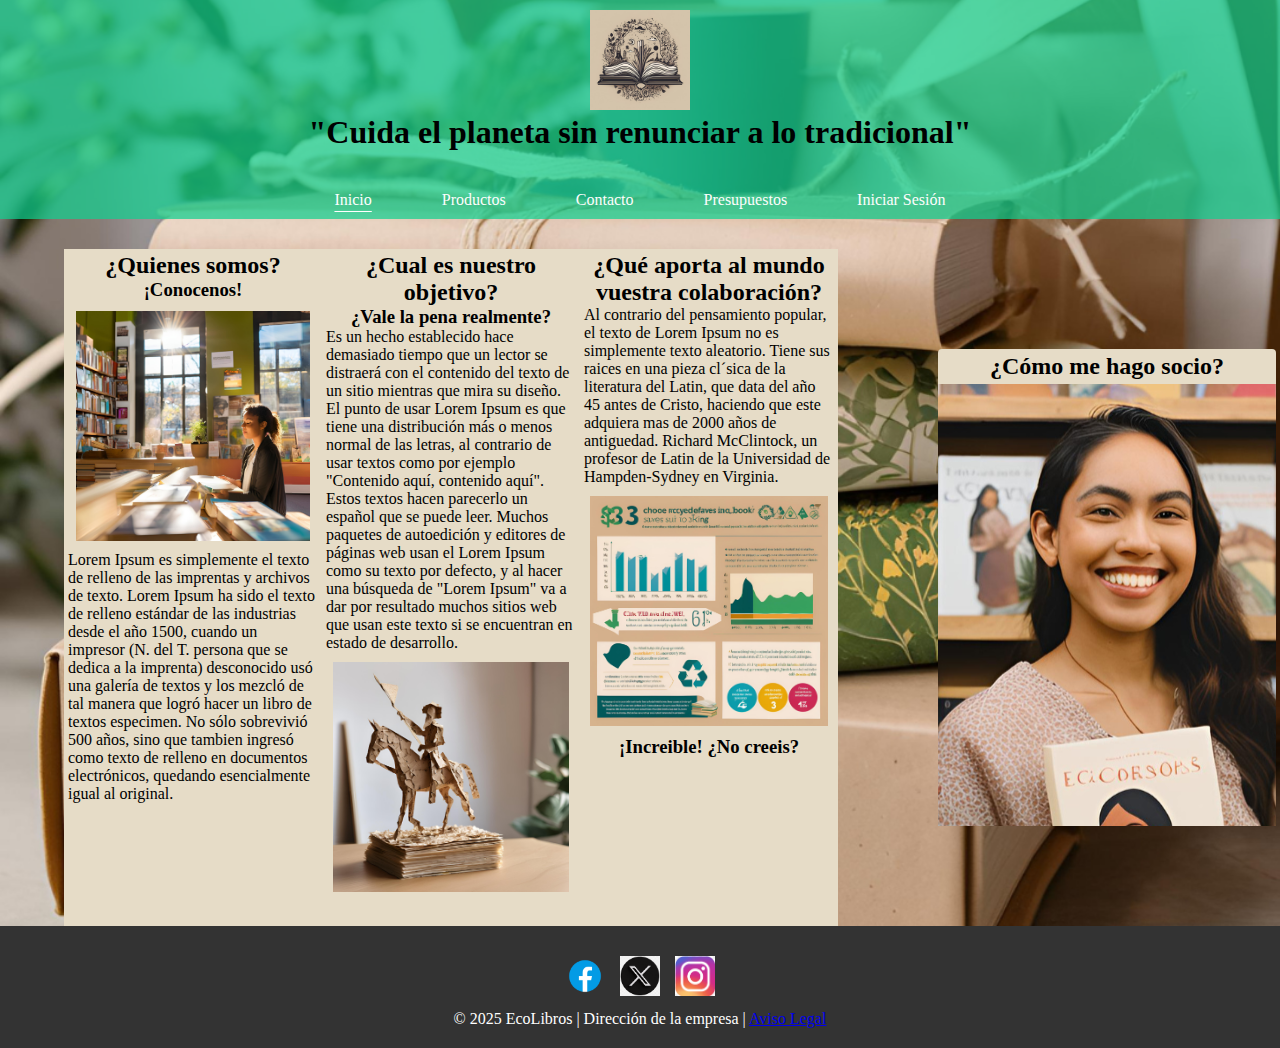
<file: index.html>
<!DOCTYPE html>
<html lang="es">
<head>
    <meta charset="UTF-8">
    <meta name="viewport" content="width=device-width, initial-scale=1.0">
    <title>EcoLibros</title>
    <link rel="stylesheet" href="./CSS/estilosindex.css">
</head>
<body class="background">
    <header class="fondo">
        <img src="./images/3.png" alt="Logotipo" class="logo" height="1080" width="1080">
        <h1>"Cuida el planeta sin renunciar a lo tradicional"</h1>
    </header>
        <nav>
            <ul class="fondo">
                <li><a href="#" class="active">Inicio</a></li>
                <li><a href="./Views/productos.html">Productos</a></li> 
                <li><a href="./Views/contacto.html">Contacto</a></li> 
                <li class="presupuestos"><a href="../Views/presupuestos.html">Presupuestos</a></li>
                <li><a href="./Views/Iniciodesesion.html">Iniciar Sesión</a></li>
            </ul>
        </nav>
    <main>
        <section>
            <h2>¿Quienes somos?</h2>
            <article>
                <h3> 
                    ¡Conocenos!
                </h3>
                <div class="seccion">
                    <img src="./images/22.png" alt="persona biblioteca">
                </div>
                <p>
                    Lorem Ipsum es simplemente el texto de relleno de las imprentas y archivos de texto. Lorem Ipsum ha sido el texto de relleno estándar de las industrias desde el año 1500, cuando un impresor (N. del T. persona que se dedica a la imprenta) desconocido usó una galería de textos y los mezcló de tal manera que logró hacer un libro de textos especimen. No sólo sobrevivió 500 años, sino que tambien ingresó como texto de relleno en documentos electrónicos, quedando esencialmente igual al original.
                </p>
            </article> 
        </section>
        <section>   
            <h2>¿Cual es nuestro objetivo?</h2>
            <article> 
                <h3>
                    ¿Vale la pena realmente?
                </h3>
                <p>
                    Es un hecho establecido hace demasiado tiempo que un lector se distraerá con el contenido del texto de un sitio mientras que mira su diseño. El punto de usar Lorem Ipsum es que tiene una distribución más o menos normal de las letras, al contrario de usar textos como por ejemplo "Contenido aquí, contenido aquí". Estos textos hacen parecerlo un español que se puede leer. Muchos paquetes de autoedición y editores de páginas web usan el Lorem Ipsum como su texto por defecto, y al hacer una búsqueda de "Lorem Ipsum" va a dar por resultado muchos sitios web que usan este texto si se encuentran en estado de desarrollo.
                </p>
                <div class="seccion">
                    <img src="./images/17.png" alt="infofoto">
                </div>
            </article>
        </section> 
        <section> 
            <h2>¿Qué aporta al mundo vuestra colaboración?</h2>
            <article>
                <p>
                    Al contrario del pensamiento popular, el texto de Lorem Ipsum no es simplemente texto aleatorio. Tiene sus raices en una pieza cl´sica de la literatura del Latin, que data del año 45 antes de Cristo, haciendo que este adquiera mas de 2000 años de antiguedad. Richard McClintock, un profesor de Latin de la Universidad de Hampden-Sydney en Virginia. 
                </p>
                <div class="seccion">
                    <img src="./images/13.png" alt="quijote de papel">
                </div>
                <h3>
                    ¡Increible! ¿No creeis?
                </h3>
            </article>
        </section> 
        <aside>
            <h2><a href="./Views/presupuestos.html">¿Cómo me hago socio?</a></h2> <!---->
            <img src="./images/12.png" alt="Foto de cienta" class="Clienta">
        </aside>
    </main>
    <footer>
        <div class="social">
            <a href="https://www.facebook.com/facebook/?locale=es_ES"><img src="./images/Facebook.png" alt="Facebook" class="icono" height="512" width="512"></a>
            <a href="https://x.com/twitter?lang=es"><img src="./images/Twitter.png" alt="Twitter" class="icono" height="920" width="920"></a>
            <a href="https://www.instagram.com/aliceunbounded_/"><img src="./images/Instagram.png" alt="Instagram" class="icono" height="168" width="170"></a>
        </div>
        <p>&copy; 2025 EcoLibros | Dirección de la empresa | <a href="#">Aviso Legal</a></p>
    </footer>
    
</body>
</html>
</file>
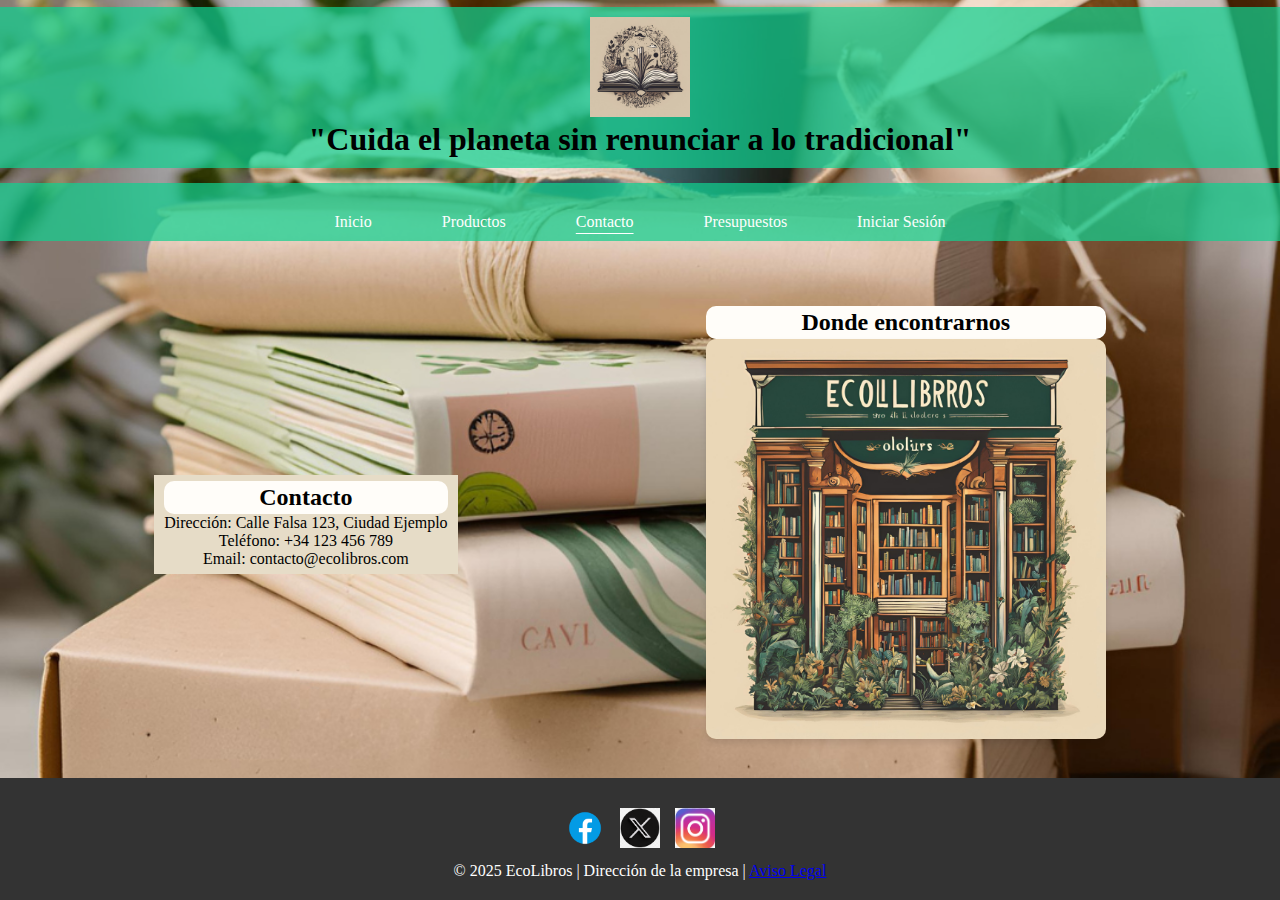
<file: Views/contacto.html>
<!DOCTYPE html>
<html lang="es">
<head>
    <meta charset="UTF-8">
    <meta name="viewport" content="width=device-width, initial-scale=1.0">
    <title>EcoLibros</title>
    <link rel="stylesheet" href="../CSS/estiloscontacto.css">
</head>
<body class="background">
    <header>
        <img src="../images/3.png" alt="Logotipo" class="logo" height="1080" width="1080">
        <h1>"Cuida el planeta sin renunciar a lo tradicional"</h1>
    </header>
        <nav>
            <ul>
                <li><a href="../index.html">Inicio</a></li>
                <li><a href="./productos.html">Productos</a></li> 
                <li><a href="#" class="active">Contacto</a></li> 
                <li class="pedidos"><a href="./presupuestos.html">Presupuestos</a></li>
                <li><a href="./Iniciodesesion.html">Iniciar Sesión</a></li>
            </ul>
        </nav>
        <main>
            <section class="contact-info">
                <h2>Contacto</h2>
                <p>Dirección: Calle Falsa 123, Ciudad Ejemplo</p>
                <p>Teléfono: +34 123 456 789</p>
                <p>Email: contacto@ecolibros.com</p>
            </section>
            <section class="map">
                <h2>Donde encontrarnos</h2>
                <img src="../images/2.png" alt="Mapa de ubicación de EcoLibros" height="1080" width="1080">
            </section>
        </main>
        <footer>
            <div class="social">
                <a href="https://www.facebook.com/facebook/?locale=es_ES"><img src="../images/Facebook.png" alt="Facebook" class="icono" height="512" width="512"></a>
                <a href="https://x.com/twitter?lang=es"><img src="../images/Twitter.png" alt="Twitter" class="icono" height="920" width="920"></a>
                <a href="https://www.instagram.com/aliceunbounded_/"><img src="../images/Instagram.png" alt="Instagram" class="icono" height="168" width="170"></a>
            </div>
            <p>&copy; 2025 EcoLibros | Dirección de la empresa | <a href="#">Aviso Legal</a></p>
        </footer>
    
</body>
</html>
</file>
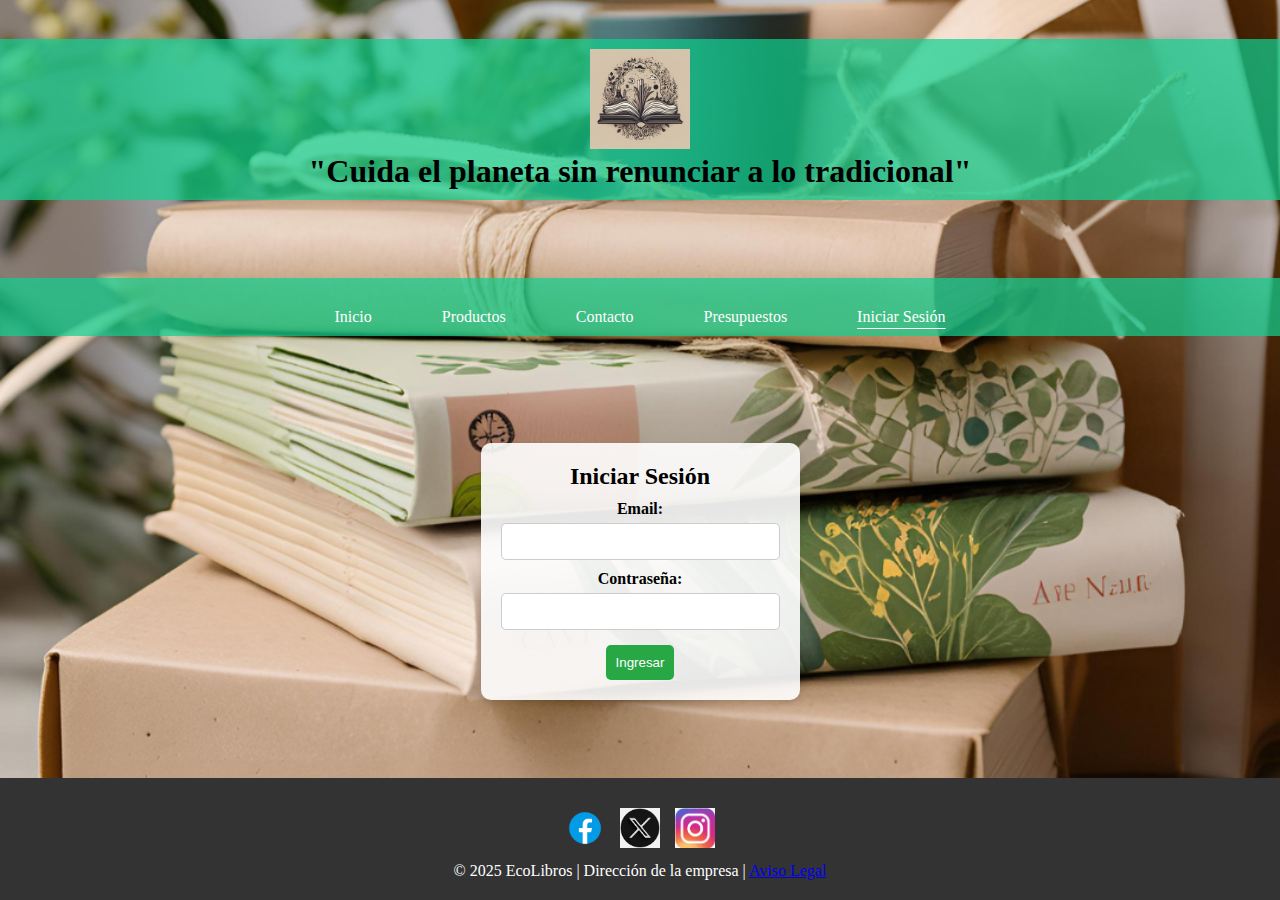
<file: Views/Iniciodesesion.html>
<!DOCTYPE html>
<html lang="es">
<head>
    <meta charset="UTF-8">
    <meta name="viewport" content="width=device-width, initial-scale=1.0">
    <title>EcoLibros</title>
    <link rel="stylesheet" href="../CSS/iniciodesesion.css">
</head>
<body class="background">
    <header>
        <img src="../images/3.png" alt="Logotipo" class="logo" height="1080" width="1080">
        <h1>"Cuida el planeta sin renunciar a lo tradicional"</h1>
    </header>
        <nav>
            <ul>
                <li><a href="../index.html">Inicio</a></li>
                <li><a href="./productos.html">Productos</a></li> 
                <li><a href="./contacto.html">Contacto</a></li> 
                <li class="pedidos"><a href="./presupuestos.html">Presupuestos</a></li>
                <li><a href="#" class="active">Iniciar Sesión</a></li>
            </ul>    
        </nav>
        <main>
            <section class="login-form">
                <h2>Iniciar Sesión</h2>
                <form action="#" method="POST">
                    <label for="email">Email:</label>
                    <input type="email" id="email" name="email" pattern="\w+([\.-]?\w+)*@\w+([\.-]?\w+)*(\.\w{2,4})+" size="30" required>
                    
                    <label for="password">Contraseña:</label>
                    <input type="password" id="password" name="password" required >
                    
                    <button type="submit">Ingresar</button>
                </form>
            </section>
        </main>
        <footer>
        <div class="social">
            <a href="https://www.facebook.com/facebook/?locale=es_ES"><img src="../images/Facebook.png" alt="Facebook" class="icono" height="512" width="512"></a>
            <a href="https://x.com/twitter?lang=es"><img src="../images/Twitter.png" alt="Twitter" class="icono" height="920" width="920"></a>
            <a href="https://www.instagram.com/aliceunbounded_/"><img src="../images/Instagram.png" alt="Instagram" class="icono" height="168" width="170"></a>
        </div>
        <p>&copy; 2025 EcoLibros | Dirección de la empresa | <a href="#">Aviso Legal</a></p>
    </footer>
    
</body>
</html>
</file>
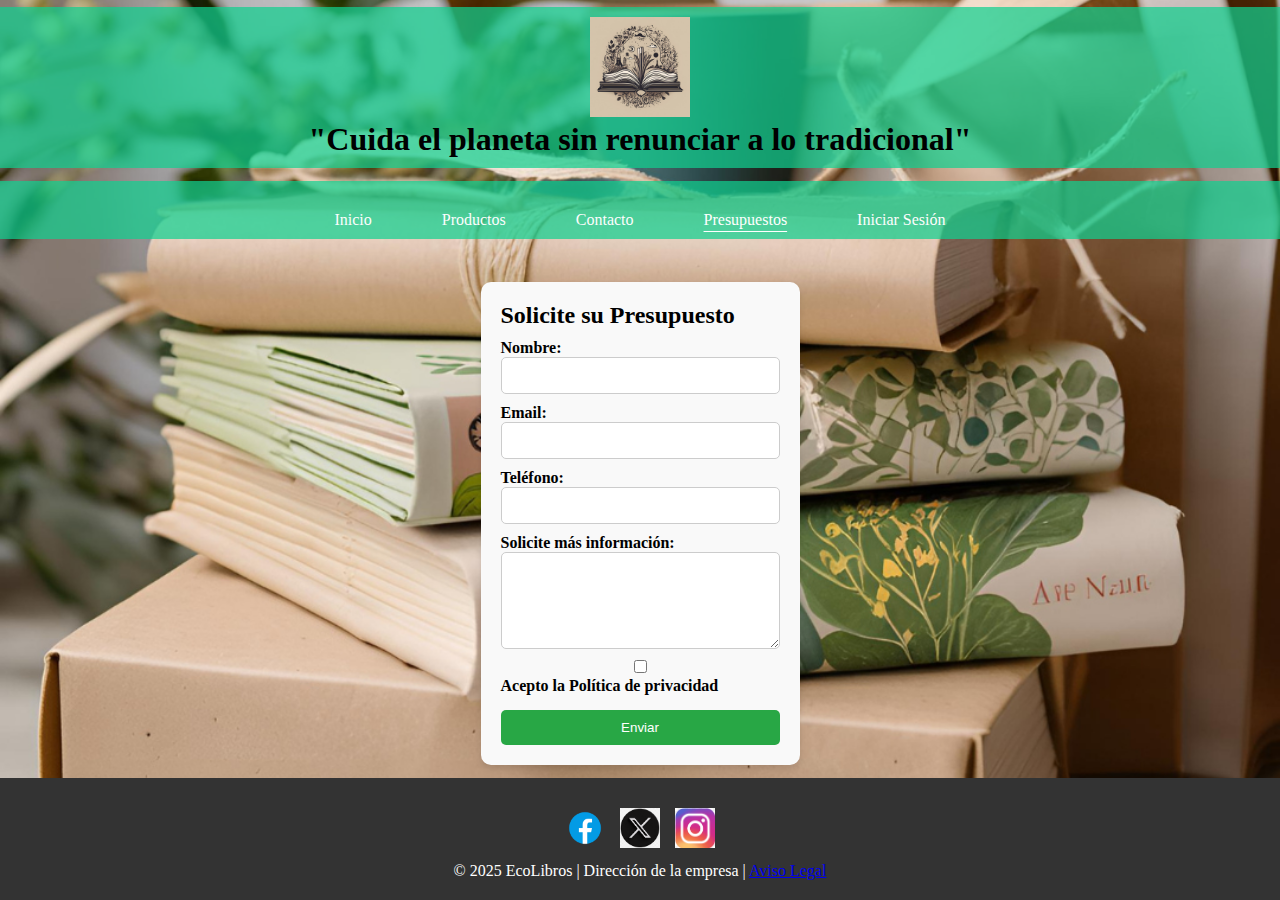
<file: Views/presupuestos.html>
<!DOCTYPE html>
<html lang="es">
<head>
    <meta charset="UTF-8">
    <meta name="viewport" content="width=device-width, initial-scale=1.0">
    <title>EcoLibros</title>
    <link rel="stylesheet" href="../CSS/estilopresupuestos.css">
</head>
<body class="background">
    <header>
        <img src="../images/3.png" alt="Logotipo" class="logo" height="1080" width="1080">
        <h1>"Cuida el planeta sin renunciar a lo tradicional"</h1>
    </header>
        <nav>
            <ul class="fondo">
                <li><a href="../index.html">Inicio</a></li>
                <li><a href="./productos.html">Productos</a></li> 
                <li><a href="./contacto.html">Contacto</a></li> 
                <li class="presupuestos"><a href="#" class="active">Presupuestos</a></li>
                <li><a href="./Iniciodesesion.html">Iniciar Sesión</a></li>
            </ul>
        </nav>
        <main>
            <section class="budget-form">
                <h2>Solicite su Presupuesto</h2>
                <form action="#" method="POST">
                    <label for="name">Nombre:</label>
                    <input type="text" id="name" name="name" pattern="[a-zA-Z áÁéÉíÍóÓúÚñÑ]+" minlength="5" maxlength="40" required>
                    
                    <label for="email">Email:</label>
                    <input type="email" id="email" name="email" pattern="\w+([\.-]?\w+)*@\w+([\.-]?\w+)*(\.\w{2,4})+" size="30" required>
                    
                    <label for="phone">Teléfono:</label>
                    <input type="tel" id="phone" name="phone" pattern="(\+34|0034|34)? [ -]*(6|7)[ -]*([0-9][ -]*)" required>
                    
                    <label for="message">Solicite más información:</label>
                    <textarea id="message" name="message" rows="5" required></textarea>
                    
                    <label>
                        <input type="checkbox" id="privacy" name="privacy" required>
                        Acepto la Política de privacidad
                    </label>
                    
                    <button type="submit">Enviar</button>
                </form>
            </section>
        </main>
        <footer>
            <div class="social">
                <a href="https://www.facebook.com/facebook/?locale=es_ES"><img src="../images/Facebook.png" alt="Facebook" class="icono" height="512" width="512"></a>
                <a href="https://x.com/twitter?lang=es"><img src="../images/Twitter.png" alt="Twitter" class="icono" height="920" width="920"></a>
                <a href="https://www.instagram.com/aliceunbounded_/"><img src="../images/Instagram.png" alt="Instagram" class="icono" height="168" width="170"></a>
            </div>
            <p>&copy; 2025 EcoLibros | Dirección de la empresa | <a href="#">Aviso Legal</a></p>
        </footer>
    
</body>
</html>
</file>
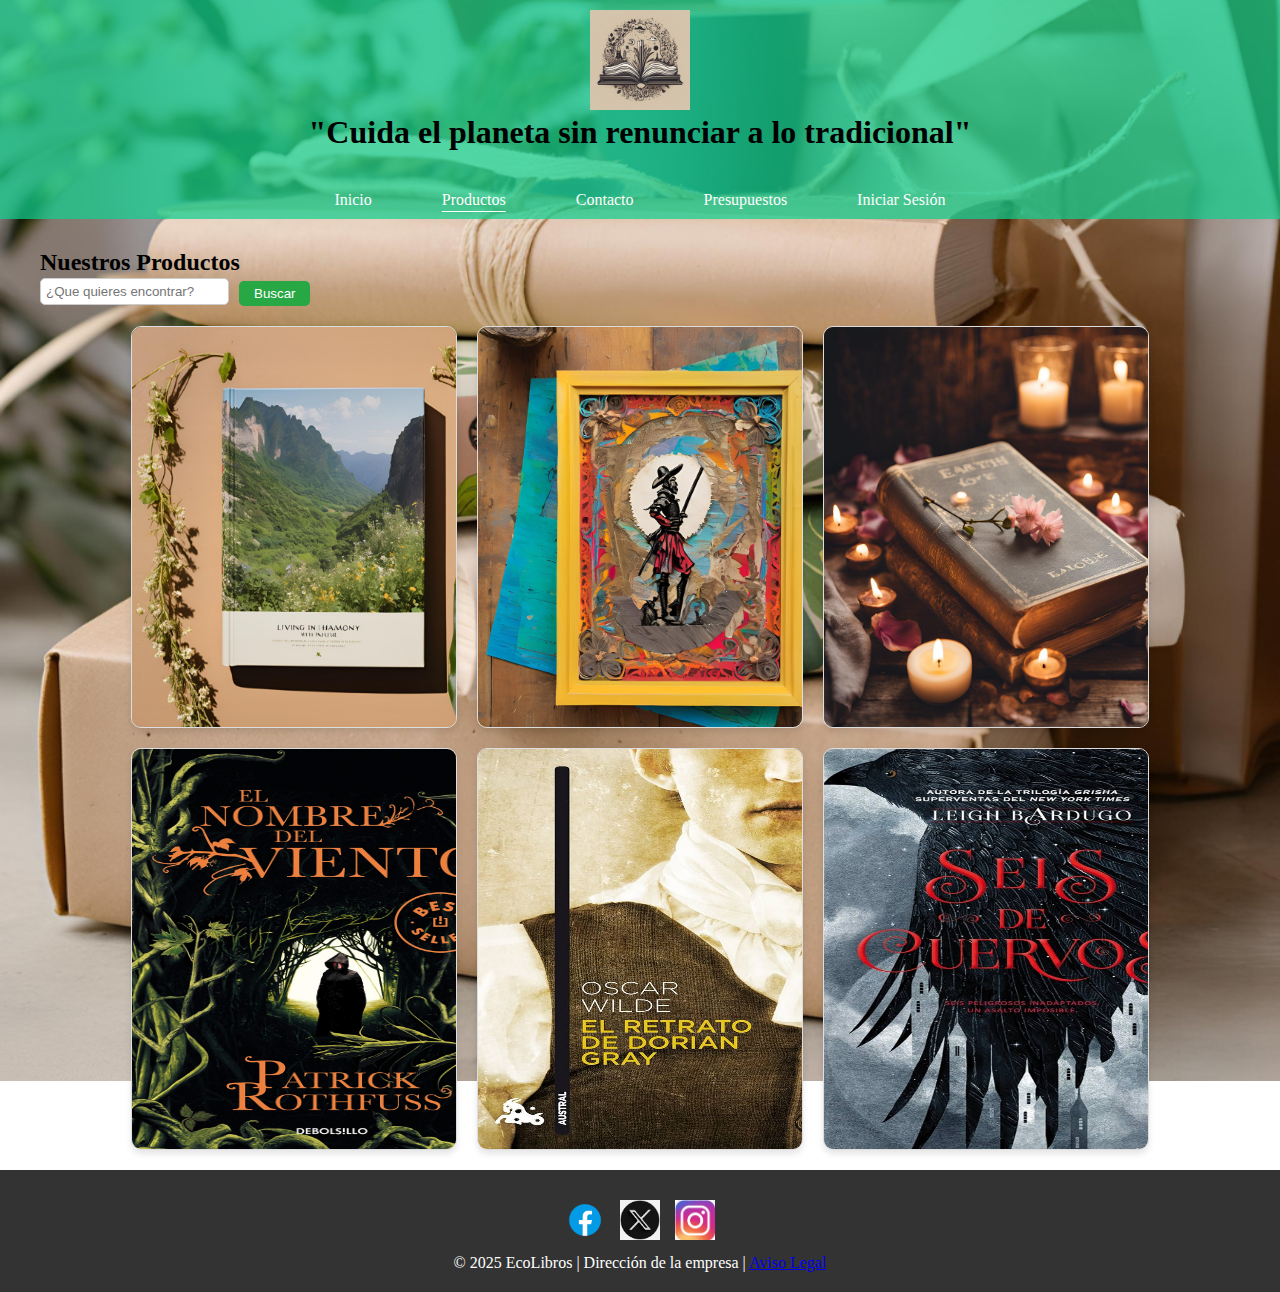
<file: Views/productos.html>
<!DOCTYPE html>
<html lang="es">
<head>
    <meta charset="UTF-8">
    <meta name="viewport" content="width=device-width, initial-scale=1.0">
    <title>EcoLibros</title>
    <link rel="stylesheet" href="../CSS/estoilosproductos.css">
</head>
<body class="background">
    <header>
        <img src="../images/3.png" alt="Logotipo" class="logo" height="1080" width="1080">
        <h1>"Cuida el planeta sin renunciar a lo tradicional"</h1>
    </header>
        <nav>
            <ul>
                <li><a href="../index.html">Inicio</a></li>
                <li><a href="#" class="active">Productos</a></li> 
                <li><a href="./Views/contacto.html">Contacto</a></li> 

                <li class="pedidos"><a href="./Views/presupuestos.html">Presupuestos</a></li>
                <li><a href="./Views/Iniciodesesion.html">Iniciar Sesión</a></li>

            </ul>
        </nav>
        <main>
            <section class="gallery">
                <h2>Nuestros Productos</h2>
                <form class="search-form">
                    <input type="search" placeholder="¿Que quieres encontrar?"> <!--Para que sea mas facil la busqueda de algun titulo en concreto-->
                    <input type="submit" value="Buscar">
               </form>
                <div class="grid-container">
                    <div class="grid-item"><a href="#"><img src="../images/5.png" alt="Producto 1" height="1058" width="1080"></a></div>
                    <div class="grid-item"><a href="#"><img src="../images/Quijote.png" alt="Producto 2" height="1065" width="1080"></a></div>
                    <div class="grid-item"><a href="#"><img src="../images/9.png" alt="Producto 3" height="1080" width="1080"></a></div>
                    <div class="grid-item"><a href="#"><img src="../images/Elnombreelviento.jpg" alt="Producto 4" height="2560" width="1684"></a></div>
                    <div class="grid-item"><a href="#"><img src="../images/Elretratodedoriangrey.jpg" alt="Producto 5" height="1000" width="663"></a></div>
                    <div class="grid-item"><a href="#"><img src="../images/Seisdecuervos.jpg" alt="Producto 6" height="1000" width="628"></a></div>
                </div>
            </section>
        </main>        
        <footer>
            <div class="social">
                <a href="https://www.facebook.com/facebook/?locale=es_ES"><img src="../images/Facebook.png" alt="Facebook" class="icono" height="512" width="512"></a>
                <a href="https://x.com/twitter?lang=es"><img src="../images/Twitter.png" alt="Twitter" class="icono" height="920" width="920"></a>
                <a href="https://www.instagram.com/aliceunbounded_/"><img src="../images/Instagram.png" alt="Instagram" class="icono" height="168" width="170"></a>
            </div>
            <p>&copy; 2025 EcoLibros | Dirección de la empresa | <a href="#">Aviso Legal</a></p>
        </footer>
</body>
</html>
</file>
<file: CSS/estilosindex.css>
/*Para que todo quede limpio de margenes*/ 
*{
    margin: 0%;
    padding: 0%;
    box-sizing: border-box;
}
/*Body en donde trabajaremos y crearemos la propia pagina*/
body{
    display: flex;
    flex-direction: column;
    min-height: 100vh;
}
body.background {
    background-image: url('/images/7.png');
    background-size: cover;
    background-position: center;
    background-repeat: no-repeat;
    background-attachment: fixed;
}
/*Encabezado de la página con el logo, la cita y el menú de pagina por el que desplazarse*/
header{
    text-align: center;
    width: 100%;
    margin: auto;
    padding: 10px;
    background-color: rgba(17, 207, 144, 0.718);
}
.logo{
    width: 100px;
    height: auto;
}
/***NAV***/
nav{
    display: flex;
    width: 100%;
    padding-bottom: 30px;
    margin: auto;
}
nav ul{
    display: flex;
    list-style: none;
    width: 100%;
    padding-top: 30px;
    padding-bottom: 10px;
    background-color: rgba(17, 207, 144, 0.718);
    position: relative;
    justify-content: center;
}
nav ul a{
    padding: 5px 35px;
    padding-bottom: 20px;
    text-decoration: none;
    color: rgb(253, 253, 253);
}
nav ul a:hover, nav ul a.active{
    color: rgb(255, 255, 255);
    text-decoration: underline;
    text-underline-offset: 6px;
}
/*Cuerpo de la página en donde dentro del Main se encuentran el Section y el Aside*/
/*Main*/
main{
    margin: auto;
    width: 90%;
    display:flex ;
}
/*Section*/
section{
    background-color: rgb(230, 220, 199);
    padding: 3px 4px;
}
main section .seccion{
    display: flex;
    justify-content: center;
    gap: 15px;
    padding: 10px 0;
    width: 250px;
    height: 250px;
}
h2{
    text-align: center;
}
h3{
    text-align: center;
}
/*Aside*/
main aside{
    margin: 100px;
    display: flex;
    flex-direction: column;
}
main aside .clienta {
    display: flex;
    justify-content: center;
    gap: 15px;
    padding: 10px 0;
    width: 250px;
    height: 250px;
    transition: transform 0.3s ease;
}
main aside a{
    text-decoration: none;
    color: black;
}
main aside a:hover{
    color: aliceblue;
}
aside h2{
    background-color: rgb(230, 220, 199);
    padding: 4px;
    border-top-left-radius: 4px;
    border-top-right-radius: 4px;
}
/*Pie de pagina*/
footer {
    background: #333;
    color: white;
    text-align: center;
    padding: 20px 0;
    width: 100%;
    margin-top: auto;
}
/*Iconos de redes sociales*/
.social {
    display: flex;
    justify-content: center;
    gap: 15px;
    padding: 10px 0;
}
.icono {
    width: 40px;
    height: 40px;
    transition: transform 0.3s ease;
}
.icono:hover {
    transform: scale(1.1);
}
/*Flex para que se adapte a la reduccion de pantalla y pagina*/
@media (max-width: 768px) {
    .grid-item {
        flex: 1 1 calc(50% - 40px);
        max-width: calc(50% - 40px);
    }
    header{
        align-items: center;
    }
    article section{
        flex-wrap: wrap;
    }
}

@media (max-width: 480px) {
    .grid-item {
        flex: 1 1 100%;
        max-width: 100%;
    }
    header{
        align-items: center;
    }
}
</file>
<file: CSS/estiloscontacto.css>
/*Para que todo quede limpio de margenes*/ 
*{
    margin: 0%;
    padding: 0%;
    box-sizing: border-box;
}
/*Body en donde trabajaremos y crearemos la propia pagina*/
body{
    display: flex;
    flex-direction: column;
    min-height: 100vh;
}
body.background {
    background-image: url('/images/7.png');
    background-size: cover;
    background-position: center;
    background-repeat: no-repeat;
    background-attachment: fixed;
}
/*Encabezado de la página con el logo, la cita y el menú de pagina por el que desplazarse*/
header{
    text-align: center;
    width: 100%;
    margin: auto;
    padding: 10px;
    background-color: rgba(17, 207, 144, 0.718);
}
.logo{
    width: 100px;
    height: auto;
}
/***NAV***/
nav{
    display: flex;
    width: 100%;
    padding-bottom: 30px;
    margin: auto;
}
nav ul{
    display: flex;
    list-style: none;
    width: 100%;
    padding-top: 30px;
    padding-bottom: 10px;
    background-color: rgba(17, 207, 144, 0.718);
    position: relative;
    justify-content: center;
}
nav ul a{
    padding: 5px 35px;
    padding-bottom: 20px;
    text-decoration: none;
    color: rgb(253, 253, 253);
}
nav ul a:hover, nav ul a.active{
    color: rgb(255, 255, 255);
    text-decoration: underline;
    text-underline-offset: 6px;
}
/*Main donde se encuentra la informacion y la ubicacion*/
main{
    margin: auto;
    width: 1200px;
    display: flex;
}
.contact-info, .map {
    max-width: 600px;
    margin: auto;
    padding: 20px;
    text-align: center;
}
.contact-info{
    background-color: rgb(230, 220, 199);
    padding: 6px 10px;
}
h2{
    background-color: rgb(255, 253, 249);
    padding: 3px 4px;
    border-radius: 10px;
}
.map img {
    width: 400px;
    height: auto;
    border-radius: 10px;
    box-shadow: 0px 4px 6px rgba(0, 0, 0, 0.1);
}
/*Pie de pagina*/
footer {
    background: #333;
    color: white;
    text-align: center;
    padding: 20px 0;
    width: 100%;
    margin-top: auto;
}
/*Iconos de redes sociales*/
.social {
    display: flex;
    justify-content: center;
    gap: 15px;
    padding: 10px 0;
}
.icono {
    width: 40px;
    height: 40px;
    transition: transform 0.3s ease;
}
.icono:hover {
    transform: scale(1.1);
}
/*Flex para que se adapte a la reduccion de pantalla y pagina*/
@media (max-width: 768px) {
    .grid-item {
        flex: 1 1 calc(50% - 40px);
        max-width: calc(50% - 40px);
    }
    header{
        align-items: center;
    }
}

@media (max-width: 480px) {
    .grid-item {
        flex: 1 1 100%;
        max-width: 100%;
    }
    header{
        align-items: center;
    }
}
</file>
<file: CSS/iniciodesesion.css>
/*Para que todo quede limpio de margenes*/ 
*{
    margin: 0%;
    padding: 0%;
    box-sizing: border-box;
}
/*Body en donde trabajaremos y crearemos la propia pagina*/
body{
    display: flex;
    flex-direction: column;
    min-height: 100vh;
}
body.background {
    background-image: url('/images/7.png');
    background-size: cover;
    background-position: center;
    background-repeat: no-repeat;
    background-attachment: fixed;
}
/*Encabezado de la página con el logo, la cita y el menú de pagina por el que desplazarse*/
header{
    text-align: center;
    width: 100%;
    margin: auto;
    padding: 10px;
    background-color: rgba(17, 207, 144, 0.718);
}
.logo{
    width: 100px;
    height: auto;
}
/***NAV***/
nav{
    display: flex;
    width: 100%;
    padding-bottom: 30px;
    margin: auto;
}
nav ul{
    display: flex;
    list-style: none;
    width: 100%;
    padding-top: 30px;
    padding-bottom: 10px;
    background-color: rgba(17, 207, 144, 0.718);
    position: relative;
    justify-content: center;
}
nav ul a{
    padding: 5px 35px;
    padding-bottom: 20px;
    text-decoration: none;
    color: rgb(253, 253, 253);
}
nav ul a:hover, nav ul a.active{
    color: rgb(255, 255, 255);
    text-decoration: underline;
    text-underline-offset: 6px;
}
nav form{
    display: flex;
}
/*Main*/
main{
    margin: auto;
    width: 1200px;
    display: flex;
}
/*Form en donde se pedira los datos del cliente*/
form ul{
    margin-left: 10px;
}
.login-form {
    max-width: 400px;
    margin: auto;
    padding: 20px;
    background: rgba(255, 255, 255, 0.9);
    border-radius: 10px;
    box-shadow: 0px 4px 6px rgba(0, 0, 0, 0.1);
    text-align: center;
}
.login-form label {
    display: block;
    margin-top: 10px;
    font-weight: bold;
}
.login-form input {
    width: 100%;
    padding: 10px;
    border: 1px solid #ccc;
    border-radius: 5px;
    margin-top: 5px;
}
.login-form button {
    margin-top: 15px;
    padding: 10px;
    background: #28a745;
    color: white;
    border: none;
    border-radius: 5px;
    cursor: pointer;
}
.login-form button:hover {
    background: #218838;
}
/*Pie de pagina*/
footer {
    background: #333;
    color: white;
    text-align: center;
    padding: 20px 0;
    width: 100%;
    margin-top: auto;
}
/*Iconos de redes sociales*/
.social {
    display: flex;
    justify-content: center;
    gap: 15px;
    padding: 10px 0;
}
.icono {
    width: 40px;
    height: 40px;
    transition: transform 0.3s ease;
}
.icono:hover {
    transform: scale(1.1);
}
/*Flex para que se adapte a la reduccion de pantalla y pagina*/
@media (max-width: 768px) {
    .grid-item {
        flex: 1 1 calc(50% - 40px);
        max-width: calc(50% - 40px);
    }
    header{
        align-items: center;
    }
}

@media (max-width: 480px) {
    .grid-item {
        flex: 1 1 100%;
        max-width: 100%;
    }
    header{
        align-items: center;
    }
}
</file>
<file: CSS/estilopresupuestos.css>
/*Para que todo quede limpio de margenes*/ 
*{
    margin: 0%;
    padding: 0%;
    box-sizing: border-box;
}
/*Body en donde trabajaremos y crearemos la propia pagina*/
body{
    display: flex;
    flex-direction: column;
    min-height: 100vh;
}
body.background {
    background-image: url('/images/7.png');
    background-size: cover;
    background-position: center;
    background-repeat: no-repeat;
    background-attachment: fixed;
}
/*Encabezado de la página con el logo, la cita y el menú de pagina por el que desplazarse*/
header{
    text-align: center;
    width: 100%;
    margin: auto;
    padding: 10px;
    background-color: rgba(17, 207, 144, 0.718);
}
.logo{
    width: 100px;
    height: auto;
}
/***NAV***/
nav{
    display: flex;
    width: 100%;
    padding-bottom: 30px;
    margin: auto;
}
nav ul{
    display: flex;
    list-style: none;
    width: 100%;
    padding-top: 30px;
    padding-bottom: 10px;
    background-color: rgba(17, 207, 144, 0.718);
    position: relative;
    justify-content: center;
}
nav ul a{
    padding: 5px 35px;
    padding-bottom: 20px;
    text-decoration: none;
    color: rgb(253, 253, 253);
}
nav ul a:hover, nav ul a.active{
    color: rgb(255, 255, 255);
    text-decoration: underline;
    text-underline-offset: 6px;
}
/*Main*/
main{
    margin: auto;
    width: 1200px;
    display: flex;
}
/*Form en donde se pedira los datos del cliente*/
form{
    display: flex;
}
form ul{
    margin-left: 10px;
}
.budget-form {
    max-width: 500px;
    margin: auto;
    padding: 20px;
    background: #f9f9f9;
    border-radius: 10px;
    box-shadow: 0px 4px 6px rgba(0, 0, 0, 0.1);
}
.budget-form form {
    display: flex;
    flex-direction: column;
}
.budget-form label {
    margin-top: 10px;
    font-weight: bold;
}
.budget-form input, .budget-form textarea {
    padding: 10px;
    border: 1px solid #ccc;
    border-radius: 5px;
    width: 100%;
}
.budget-form button {
    margin-top: 15px;
    padding: 10px;
    background: #28a745;
    color: white;
    border: none;
    border-radius: 5px;
    cursor: pointer;
}
.budget-form button:hover {
    background: #218838;
}
/*Pie de pagina*/
footer {
    background: #333;
    color: white;
    text-align: center;
    padding: 20px 0;
    width: 100%;
    margin-top: auto;
}
/*Iconos de redes sociales*/
.social {
    display: flex;
    justify-content: center;
    gap: 15px;
    padding: 10px 0;
}
.icono {
    width: 40px;
    height: 40px;
    transition: transform 0.3s ease;
}
.icono:hover {
    transform: scale(1.1);
}
/*Flex para que se adapte a la reduccion de pantalla y pagina*/
@media (max-width: 768px) {
    .grid-item {
        flex: 1 1 calc(50% - 40px);
        max-width: calc(50% - 40px);
    }
    header{
        align-items: center;
    }
}
@media (max-width: 480px) {
    .grid-item {
        flex: 1 1 100%;
        max-width: 100%;
    }
    header{
        align-items: center;
    }
}
</file>
<file: CSS/estoilosproductos.css>
/*Para que todo quede limpio de margenes*/ 
*{
    margin: 0%;
    padding: 0%;
    box-sizing: border-box;
}
/*Body en donde trabajaremos y crearemos la propia pagina*/
body{
    display: flex;
    flex-direction: column;
    min-height: 100vh;
}
body.background {
    background-image: url('/images/7.png');
    background-size: cover;
    background-position: center;
    background-repeat: no-repeat;
    background-attachment: fixed;
}
/*Encabezado de la página con el logo, la cita y el menú de pagina por el que desplazarse*/
header{
    text-align: center;
    width: 100%;
    margin: auto;
    padding: 10px;
    background-color: rgba(17, 207, 144, 0.718);
}
.logo{
    width: 100px;
    height: auto;
}
/***NAV***/
nav{
    display: flex;
    width: 100%;
    padding-bottom: 30px;
    margin: auto;
}
nav ul{
    display: flex;
    list-style: none;
    width: 100%;
    padding-top: 30px;
    padding-bottom: 10px;
    background-color: rgba(17, 207, 144, 0.718);
    position: relative;
    justify-content: center;
}
nav ul a{
    padding: 5px 35px;
    padding-bottom: 20px;
    text-decoration: none;
    color: rgb(253, 253, 253);
}
nav ul a:hover, nav ul a.active{
    color: rgb(255, 255, 255);
    text-decoration: underline;
    text-underline-offset: 6px;
}
/*Main*/
main{
    margin: auto;
    width: 1200px;
    display: flex;
}
main section h1{
    text-align: center;
    background-color: rgb(230, 220, 199);
    padding: 3px 4px;
    border-radius: 10px;
}
/*Form*/
form{
    display: flex;
}
form ul{
    margin-left: 10px;
}
.search-form input[type="search"] {
    padding: 5px;
    max-width: 200px;
    border: 1px solid #ccc;
    border-radius: 5px;
    width: auto;
    margin-right: 10px;
    align-items: center;
}
.search-form input[type="submit"] {
    margin-top: 5px;
    padding: 5px 15px;
    background-color: #28a745;
    color: white;
    border: none;
    border-radius: 5px;
    cursor: pointer;
}
.search-form {
    flex-direction: row;
    align-items: center;
}
/*Productos*/
.grid-container {
    display: grid;
    grid-template-columns: repeat(auto-fill, minmax(200px, 1fr));
    gap: 20px;
    padding: 20px;
}
.grid-item img {
    width: 100%;
    display: block;
    transition: transform 0.3s ease;
}
.grid-item:hover{
    transform: scale(1.1);
}
.grid-container {
    display: flex;
    flex-wrap: wrap;
    justify-content: center;
    gap: 20px;
    padding: 20px;
}
.grid-item {
    flex: 1 1 calc(50% - 60px);
    max-width: calc(35% - 80px);
    border: 1px solid #ddd;
    border-radius: 10px;
    overflow: hidden;
    box-shadow: 0px 4px 6px rgba(0, 0, 0, 0.1);
}
.grid-item img{
    width: 400px;
    height: 400px;
}
/*Pie de pagina*/
footer {
    background: #333;
    color: white;
    text-align: center;
    padding: 20px 0;
    width: 100%;
    margin-top: auto;
}
/*Iconos de redes sociales*/
.social {
    display: flex;
    justify-content: center;
    gap: 15px;
    padding: 10px 0;
}
.icono {
    width: 40px;
    height: 40px;
    transition: transform 0.3s ease;
}
.icono:hover {
    transform: scale(1.1);
}
/*Flex para que se adapte a la reduccion de pantalla y pagina*/
@media (max-width: 768px) {
    .grid-item {
        flex: 1 1 calc(50% - 40px);
        max-width: calc(50% - 40px);
    }
    header{
        align-items: center;
    }
}

@media (max-width: 480px) {
    .grid-item {
        flex: 1 1 100%;
        max-width: 100%;
    }
    header{
        align-items: center;
    }
}
</file>
